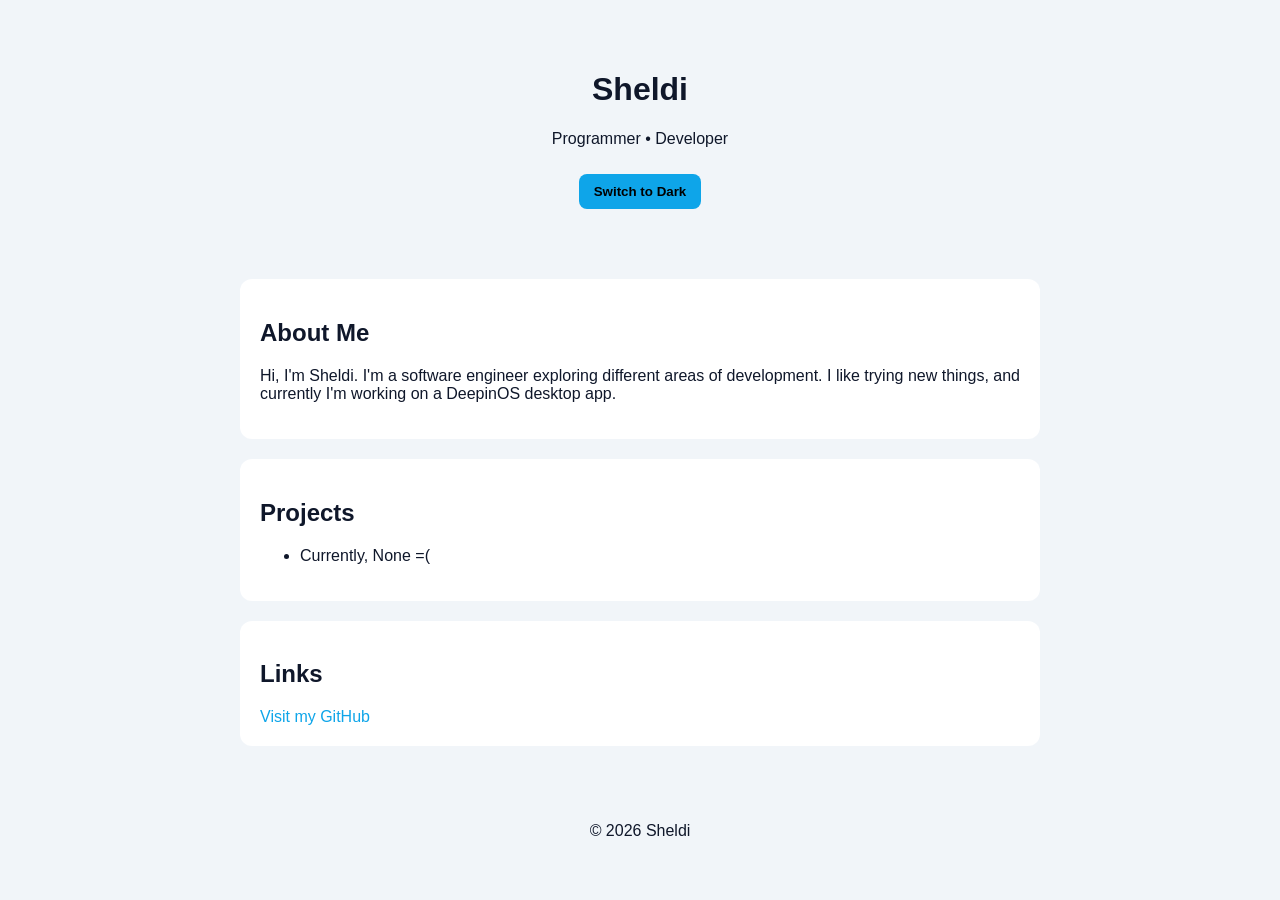
<file: index.html>
<!doctype html>
<html lang="en">
    <head>
        <meta charset="UTF-8" />
        <meta name="viewport" content="width=device-width, initial-scale=1.0" />
        <title>Sheldi</title>
        <link rel="stylesheet" href="style.css" />
    </head>
    <body>
        <header>
            <h1>Sheldi</h1>
            <p>Programmer • Developer</p>

            <button id="themeToggle">Toggle Theme</button>
        </header>

        <main class="container">
            <section class="card">
                <h2>About Me</h2>
                <p>
                    Hi, I'm Sheldi. I'm a software engineer exploring different
                    areas of development. I like trying new things, and
                    currently I'm working on a DeepinOS desktop app.
                </p>
            </section>

            <section class="card">
                <h2>Projects</h2>
                <ul>
                    <li>Currently, None =(</li>
                </ul>
            </section>

            <section class="card">
                <h2>Links</h2>
                <a
                    href="https://github.com/MrJeff1/"
                    target="_blank"
                    rel="noopener noreferrer"
                >
                    Visit my GitHub
                </a>
            </section>
        </main>

        <footer>
            <p>© 2026 Sheldi</p>
        </footer>

        <script src="script.js"></script>
    </body>
</html>
</file>
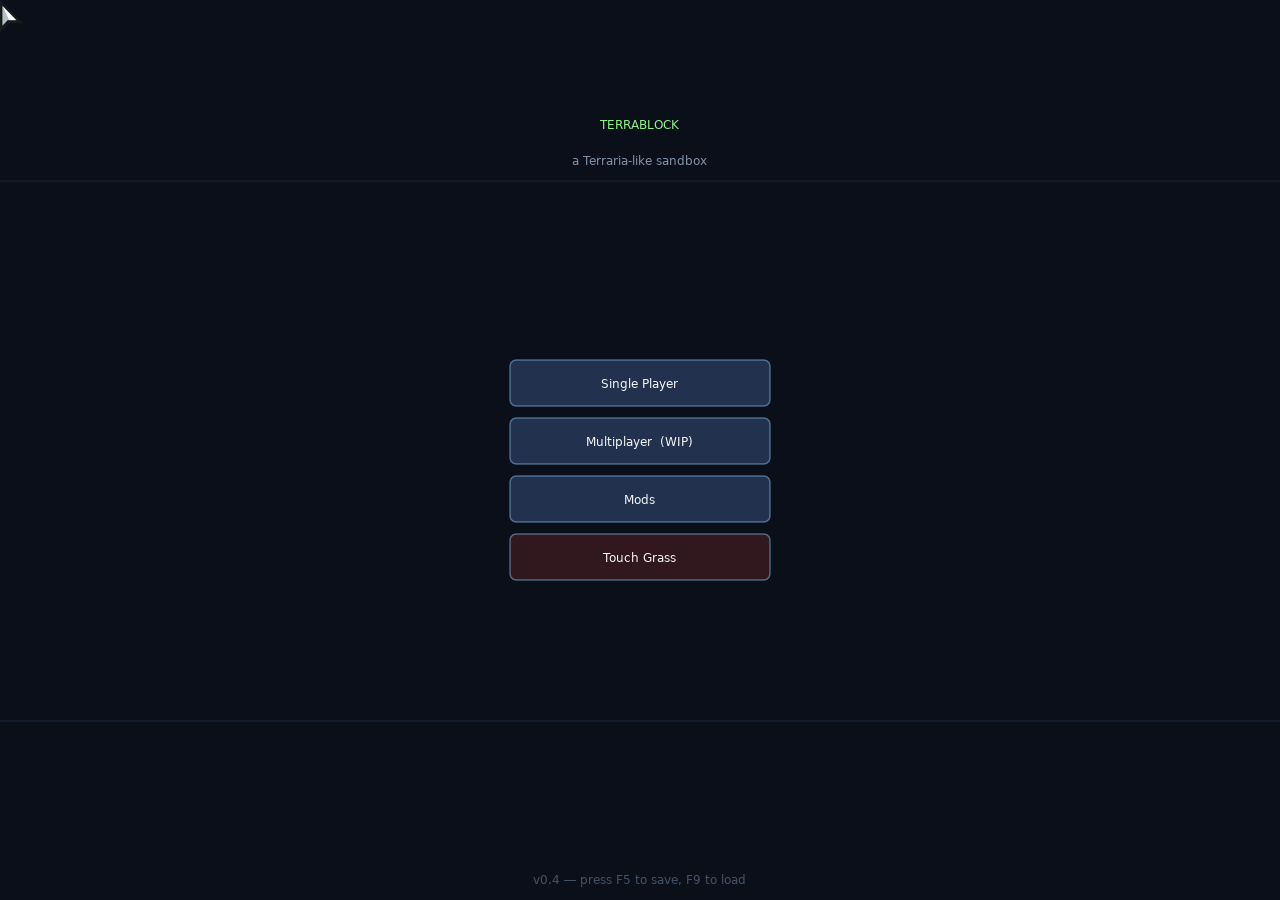
<file: Terrablock/index.html>
<!doctype html>
<html lang="en-us">
  <head>
    <meta charset="utf-8">
    <meta name="viewport" content="width=device-width, initial-scale=1, shrink-to-fit=no, minimum-scale=1, maximum-scale=1">
    <title>Terrablock</title>
    <style>
      html, body {
        margin: 0;
        padding: 0;
        width: 100%;
        height: 100%;
        background: #101418;
        overflow: hidden;
      }
      #canvas, #loadingCanvas {
        display: block;
        position: absolute;
        top: 0; left: 0;
        width: 100%;
        height: 100%;
        border: 0;
        outline: 0;
      }
      #canvas { visibility: hidden; }
      #loadingCanvas { background: #101418; }
    </style>
  </head>
  <body>
    <canvas id="loadingCanvas" oncontextmenu="event.preventDefault()"></canvas>
    <canvas id="canvas" oncontextmenu="event.preventDefault()"></canvas>

    <script>
      // ===== Simple loading overlay =====
      var loadingContext = document.getElementById('loadingCanvas').getContext('2d');
      function drawLoadingText(text) {
        var c = loadingContext.canvas;
        c.width  = window.innerWidth;
        c.height = window.innerHeight;
        loadingContext.fillStyle = '#101418';
        loadingContext.fillRect(0, 0, c.width, c.height);
        loadingContext.fillStyle = '#5fbf5f';
        loadingContext.font = 'bold 22px sans-serif';
        loadingContext.textAlign = 'center';
        loadingContext.fillText('Terrablock', c.width / 2, c.height / 2 - 20);
        loadingContext.fillStyle = '#aab4c0';
        loadingContext.font = '16px sans-serif';
        loadingContext.fillText(text || 'Loading…', c.width / 2, c.height / 2 + 12);
      }

      // ===== Focus handling =====
      window.onload = function () { window.focus(); };
      window.onclick = function () { window.focus(); };

      // Prevent arrow/space scrolling while playing
      window.addEventListener('keydown', function (e) {
        if ([32, 37, 38, 39, 40].indexOf(e.keyCode) > -1) e.preventDefault();
      }, false);

      // ===== Resize canvas to fill the window =====
      function fitCanvas() {
        var c = document.getElementById('canvas');
        c.width  = window.innerWidth;
        c.height = window.innerHeight;
      }
      window.addEventListener('resize', fitCanvas);
      fitCanvas();

      // ===== Emscripten module config =====
      var Module = {
        arguments: ['./game.love'],
        INITIAL_MEMORY: 20000000,
        printErr: console.error.bind(console),
        canvas: (function () {
          var canvas = document.getElementById('canvas');
          canvas.addEventListener('webglcontextlost', function (e) {
            console.error('WebGL context lost — reload the page.');
            e.preventDefault();
          }, false);
          return canvas;
        })(),
        setStatus: function (text) {
          if (text) {
            drawLoadingText(text);
          } else if (Module.remainingDependencies === 0) {
            document.getElementById('loadingCanvas').style.display = 'none';
            document.getElementById('canvas').style.visibility = 'visible';
          }
        },
        totalDependencies: 0,
        remainingDependencies: 0,
        monitorRunDependencies: function (left) {
          this.remainingDependencies = left;
          this.totalDependencies = Math.max(this.totalDependencies, left);
          Module.setStatus(left
            ? 'Preparing… (' + (this.totalDependencies - left) + '/' + this.totalDependencies + ')'
            : 'All downloads complete.');
        }
      };
      Module.setStatus('Downloading…');
      window.onerror = function () {
        Module.setStatus('Exception thrown, see JavaScript console.');
        Module.setStatus = function (text) {
          if (text) Module.printErr('[post-exception status] ' + text);
        };
      };

      var applicationLoad = function () {
        // Request fullscreen, then start LÖVE.
        var canvas = document.getElementById('canvas');
        var goFS = canvas.requestFullScreen
                || canvas.webkitRequestFullScreen
                || canvas.mozRequestFullScreen;
        try { if (goFS) goFS.call(canvas); } catch (_) { /* user gesture may be required */ }
        Love(Module);
      };
    </script>

    <script type="text/javascript" src="game.js"></script>
    <script async type="text/javascript" src="love.js" onload="applicationLoad()"></script>
  </body>
</html>
</file>
<file: style.css>
:root {
    --bg: #0f172a;
    --card: #1e293b;
    --text: #e2e8f0;
    --accent: #38bdf8;
}

/* Light theme */
.light {
    --bg: #f1f5f9;
    --card: #ffffff;
    --text: #0f172a;
    --accent: #0ea5e9;
}

body {
    margin: 0;
    font-family: Arial, sans-serif;
    background: var(--bg);
    color: var(--text);
    transition:
        background 0.3s,
        color 0.3s;
}

header {
    text-align: center;
    padding: 50px 20px;
}

main.container {
    max-width: 800px;
    margin: auto;
    padding: 20px;
}

.card {
    background: var(--card);
    padding: 20px;
    margin-bottom: 20px;
    border-radius: 12px;

    opacity: 0;
    transform: translateY(20px);
    animation: fadeSlideIn 0.6s ease forwards;
}

/* Stagger animation */
.card:nth-child(1) {
    animation-delay: 0.1s;
}
.card:nth-child(2) {
    animation-delay: 0.2s;
}
.card:nth-child(3) {
    animation-delay: 0.3s;
}

@keyframes fadeSlideIn {
    to {
        opacity: 1;
        transform: translateY(0);
    }
}

button {
    padding: 10px 15px;
    border: none;
    border-radius: 8px;
    cursor: pointer;
    background: var(--accent);
    color: black;
    font-weight: bold;
    margin-top: 10px;
    transition:
        transform 0.2s,
        background 0.3s;
}

button:hover {
    transform: scale(1.05);
}

a {
    color: var(--accent);
    text-decoration: none;
}

a:hover {
    text-decoration: underline;
}

footer {
    text-align: center;
    padding: 20px;
}
</file>
